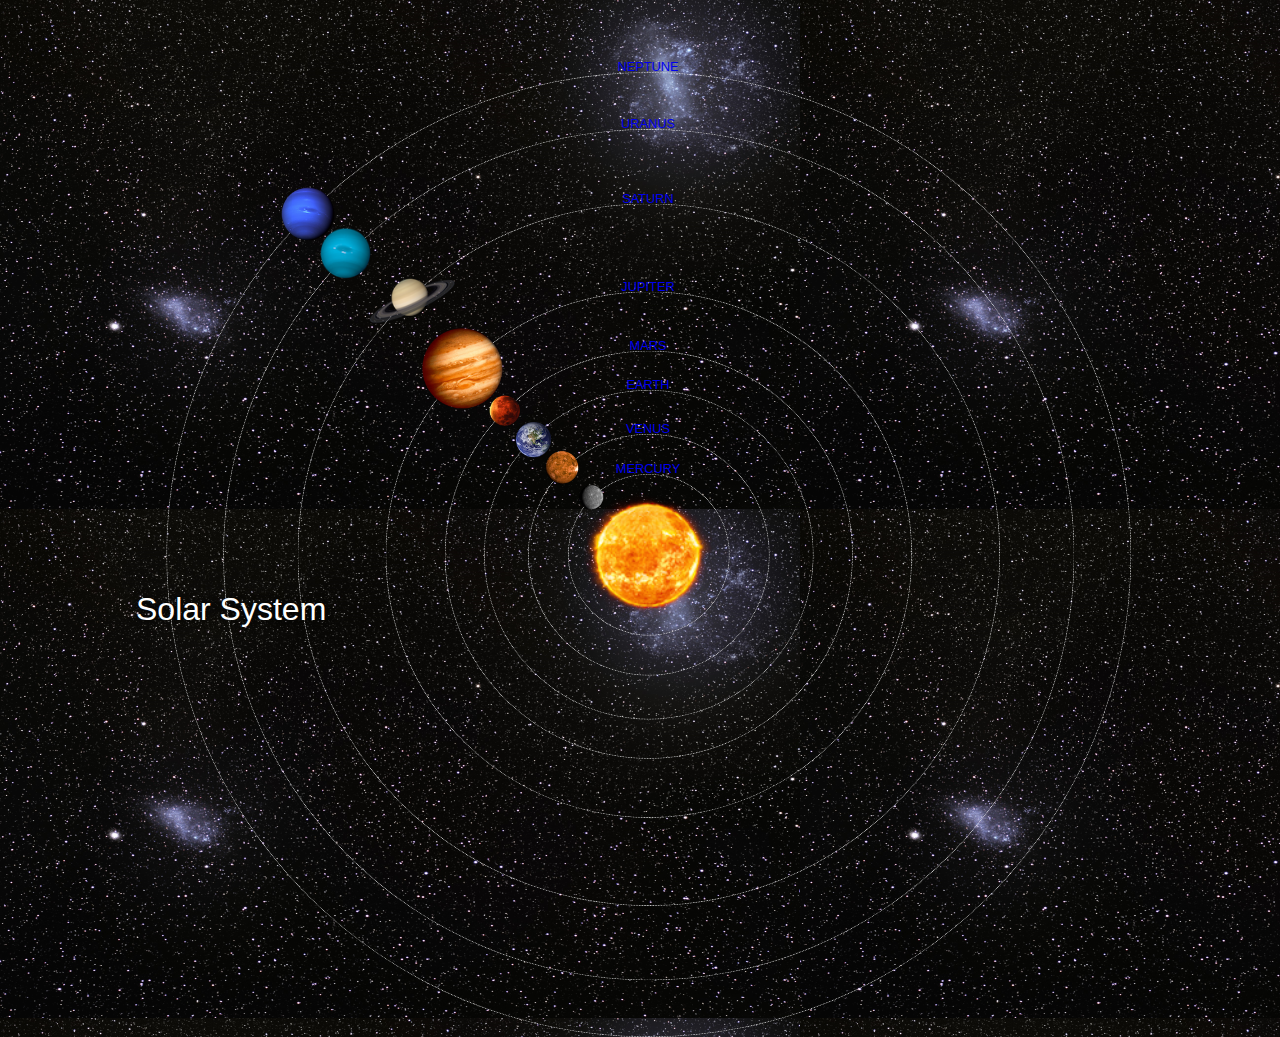
<file: index.html>
<!DOCTYPE html>
<html lang="en">
<head>
    <meta charset="UTF-8">
    <meta http-equiv="X-UA-Compatible" content="IE=edge">
    <meta name="viewport" content="width=device-width, initial-scale=1.0">
    <link rel="stylesheet" href="styles.css">
    <title>Solar System</title>
</head>
<body>
    <div id="container">
        <h1>Solar System</h1>
        <a href="sun.html"><img src="Images/sun.png" alt="" id="sun"></a>
        
        <div id="neptune-orbit">
            <a href="neptune.html"><img src="Images/neptune.png" id= "neptune" alt=""></a>
        </div>

        <div id="neptune-label" class="label-box">
            <a href="neptune.html">NEPTUNE</a>
        </div>

        <div id="uranus-orbit">
            <a href="uranus.html"><img src="Images/uranus.png" id="uranus"alt=""></a>
        </div>

        <div id="uranus-label" class="label-box">
            <a href="uranus.html">URANUS</a>
        </div>

        <div id="saturn-orbit">
            <a href="saturn.html"><img src="Images/saturn.png" id="saturn"alt=""></a>
        </div>

        <div id="saturn-label" class="label-box">
            <a href="saturn.html">SATURN</a>
        </div>

        <div id="jupiter-orbit">
            <a href="jupiter.html"><img src="Images/jupiter.png" id="jupiter"alt=""></a>
        </div>

        <div id="jupiter-label" class="label-box">
            <a href="jupiter.html">JUPITER</a>
        </div>

        <div id="mars-orbit">
            <a href="mars.html"><img src="Images/mars.png" id="mars"alt=""></a>
        </div>

        <div id="mars-label" class="label-box">
            <a href="mars.html">MARS</a>
        </div>

        <div id="earth-orbit">
            <a href="earth.html"><img src="Images/earth.png" id="earth"alt=""></a>
        </div>

        <div id="earth-label" class="label-box">
            <a href="earth.html">EARTH</a>
        </div>

        <div id="venus-orbit">
            <a href="venus.html"><img src="Images/venus.png" id="venus"alt=""></a>
        </div>

        <div id="venus-label" class="label-box">
            <a href="venus.html">VENUS</a>
        </div>

        <div id="mercury-orbit">
            <a href="mercury.html"><img src="Images/mercury.png" id="mercury"alt=""></a>
        </div>

        <div id="mercury-label" class="label-box">
            <a href="mercury.html">MERCURY</a>
        </div>

      


    </div>
</body>
</html>
</file>
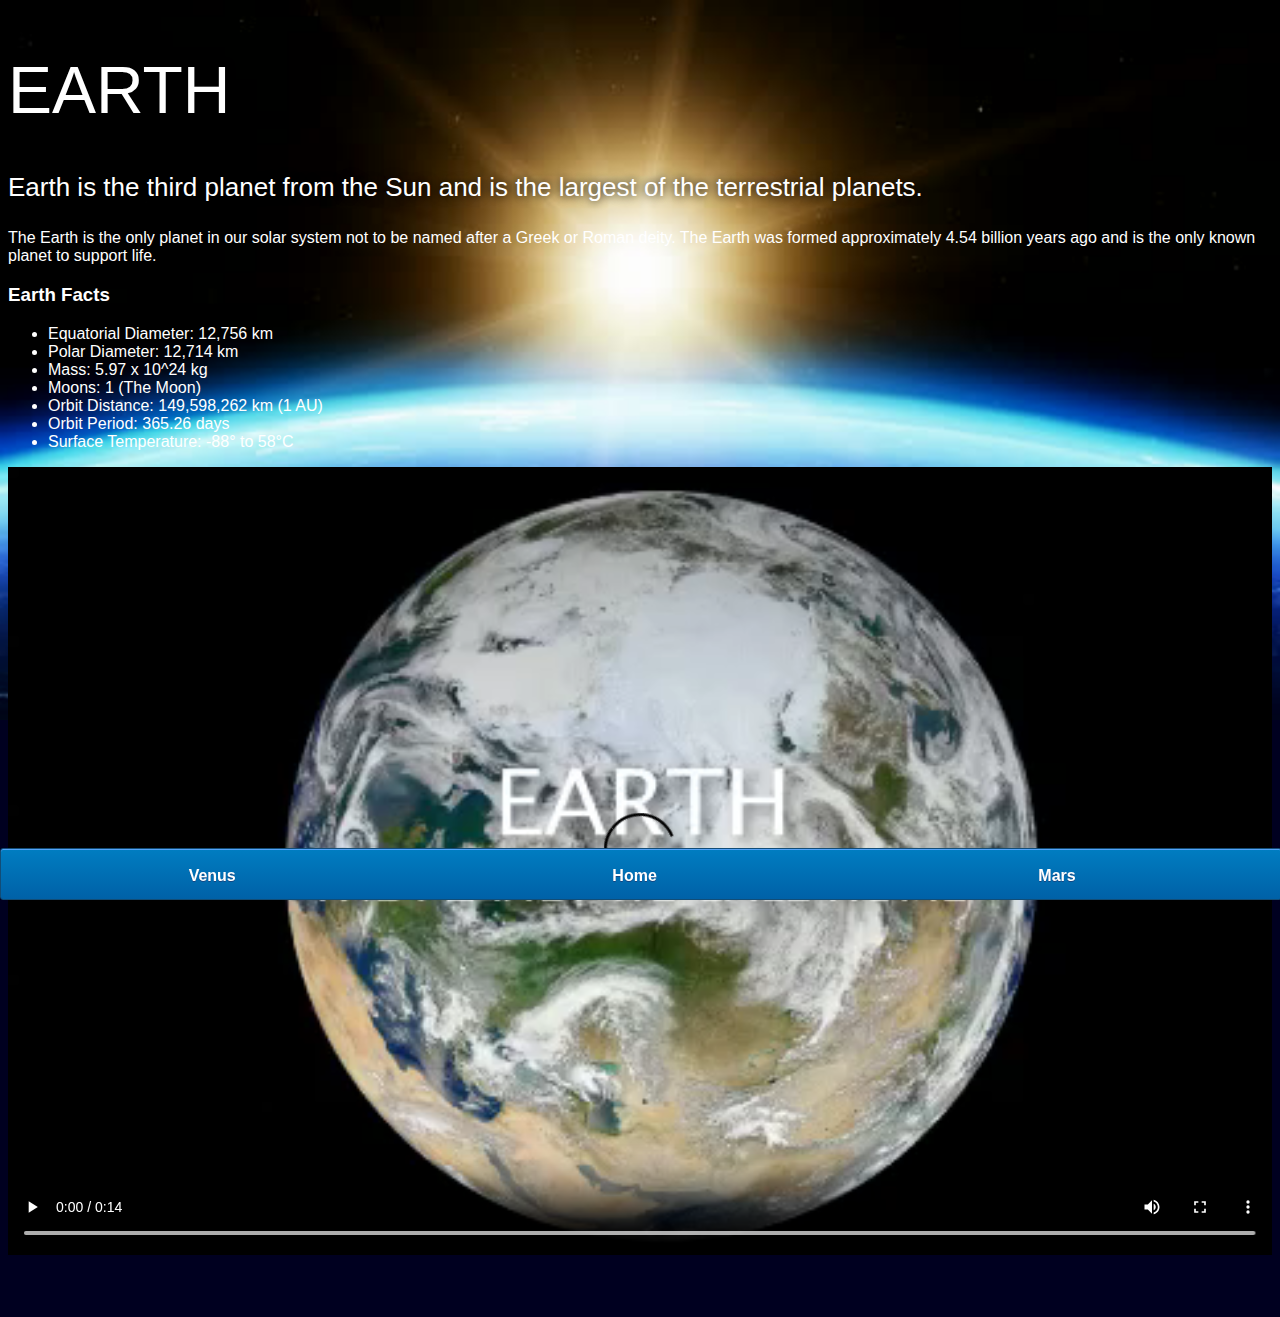
<file: earth.html>
<!DOCTYPE html>
<html lang="en">
<head>
    <meta charset="UTF-8">
    <meta http-equiv="X-UA-Compatible" content="IE=edge">
    <meta name="viewport" content="width=device-width, initial-scale=1.0">
    <link rel="stylesheet" href="style-pages.css">
    <title>Solar System</title>
</head>
<body>
    <div id="main">
        <div id="content">
            <h1>Earth</h1>
            <p class="intro">
                Earth is the third planet from the Sun and is the largest of the terrestrial planets. 
            </p>             

            <p>
                The Earth is the only planet in our solar system not to be named after a Greek or Roman deity. The Earth was formed approximately 4.54 billion years ago and is the only known planet to support life.
            </p>

            <h3>Earth Facts</h3>
            <ul>
                <li>Equatorial Diameter:	12,756 km</li>
                <li>Polar Diameter:	12,714 km</li>
                <li>Mass:	5.97 x 10^24 kg</li>
                <li>Moons:	1 (The Moon)</li>
                <li>Orbit Distance:	149,598,262 km (1 AU)</li>
                <li>Orbit Period:	365.26 days</li>
                <li>Surface Temperature:	-88&deg; to 58&deg;C</li>
            </ul>
            <video id="video" controls>
                <source src="videos/earth-video.mp4" type="video/mp4">
            </video>


        </div>
        <div id="tabs-bottom">
            <a href="venus.html">Venus</a>
            <a href="index.html">Home</a>
            <a href="mars.html">Mars</a>
        </div>
    </div>
</body>
</html>
</file>
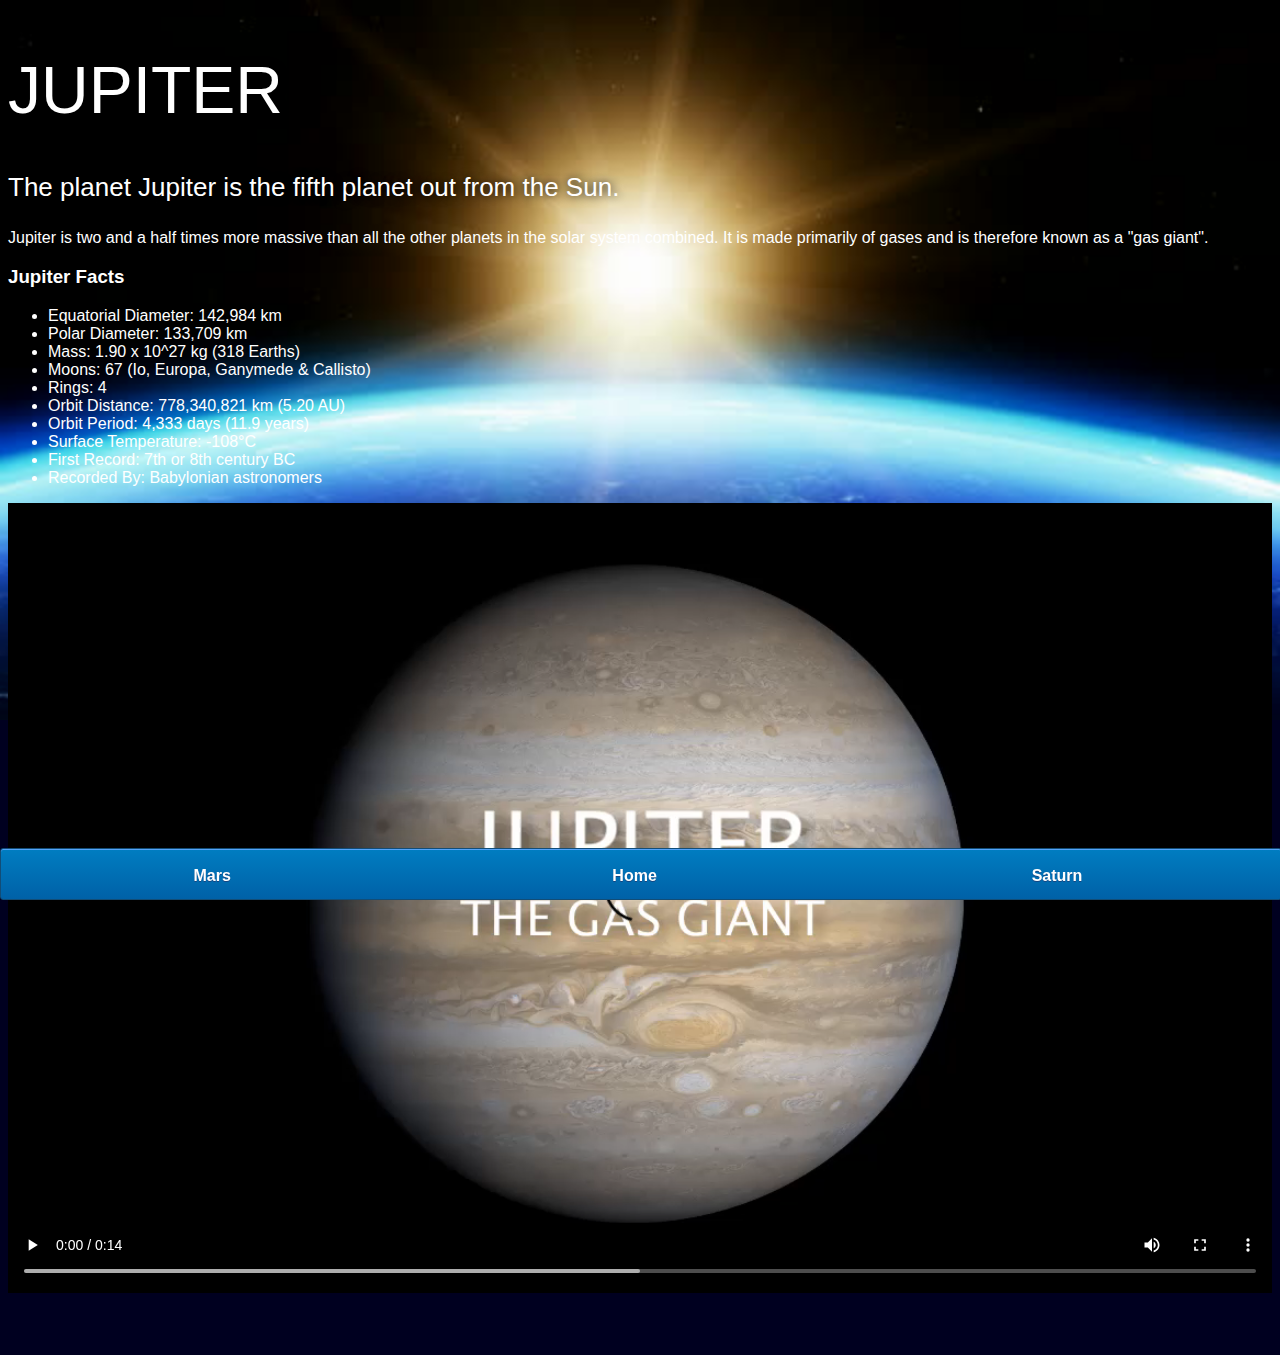
<file: jupiter.html>
<!DOCTYPE html>
<html lang="en">
<head>
    <meta charset="UTF-8">
    <meta http-equiv="X-UA-Compatible" content="IE=edge">
    <meta name="viewport" content="width=device-width, initial-scale=1.0">
    <link rel="stylesheet" href="style-pages.css">
    <title>Solar System</title>
</head>
<body>
    <div id="main">
        <div id="content">
            <h1>Jupiter</h1>
            <p class="intro">
                The planet Jupiter is the fifth planet out from the Sun.
            </p>             

            <p>
                Jupiter is two and a half times more massive than all the other planets in the solar system combined. It is made primarily of gases and is therefore known as a "gas giant".
            </p>

            <h3>Jupiter Facts</h3>
            <ul>
                <li>Equatorial Diameter:	142,984 km</li>
                <li>Polar Diameter:	133,709 km</li>
                <li>Mass:	1.90 x 10^27 kg (318 Earths)</li>
                <li>Moons:	67 (Io, Europa, Ganymede & Callisto)</li>
                <li>Rings:	4</li>
                <li>Orbit Distance:	778,340,821 km (5.20 AU)</li>
                <li>Orbit Period:	4,333 days (11.9 years)</li>
                <li>Surface Temperature:	-108&deg;C</li>
                <li>First Record:	7th or 8th century BC</li>
                <li>Recorded By:	Babylonian astronomers</li>
            </ul>
            <video id="video" controls>
                <source src="videos/jupiter-video.mp4" type="video/mp4">
            </video>


        </div>
        <div id="tabs-bottom">
            <a href="mars.html">Mars</a>
            <a href="index.html">Home</a>
            <a href="saturn.html">Saturn</a>
        </div>
    </div>
</body>
</html>
</file>
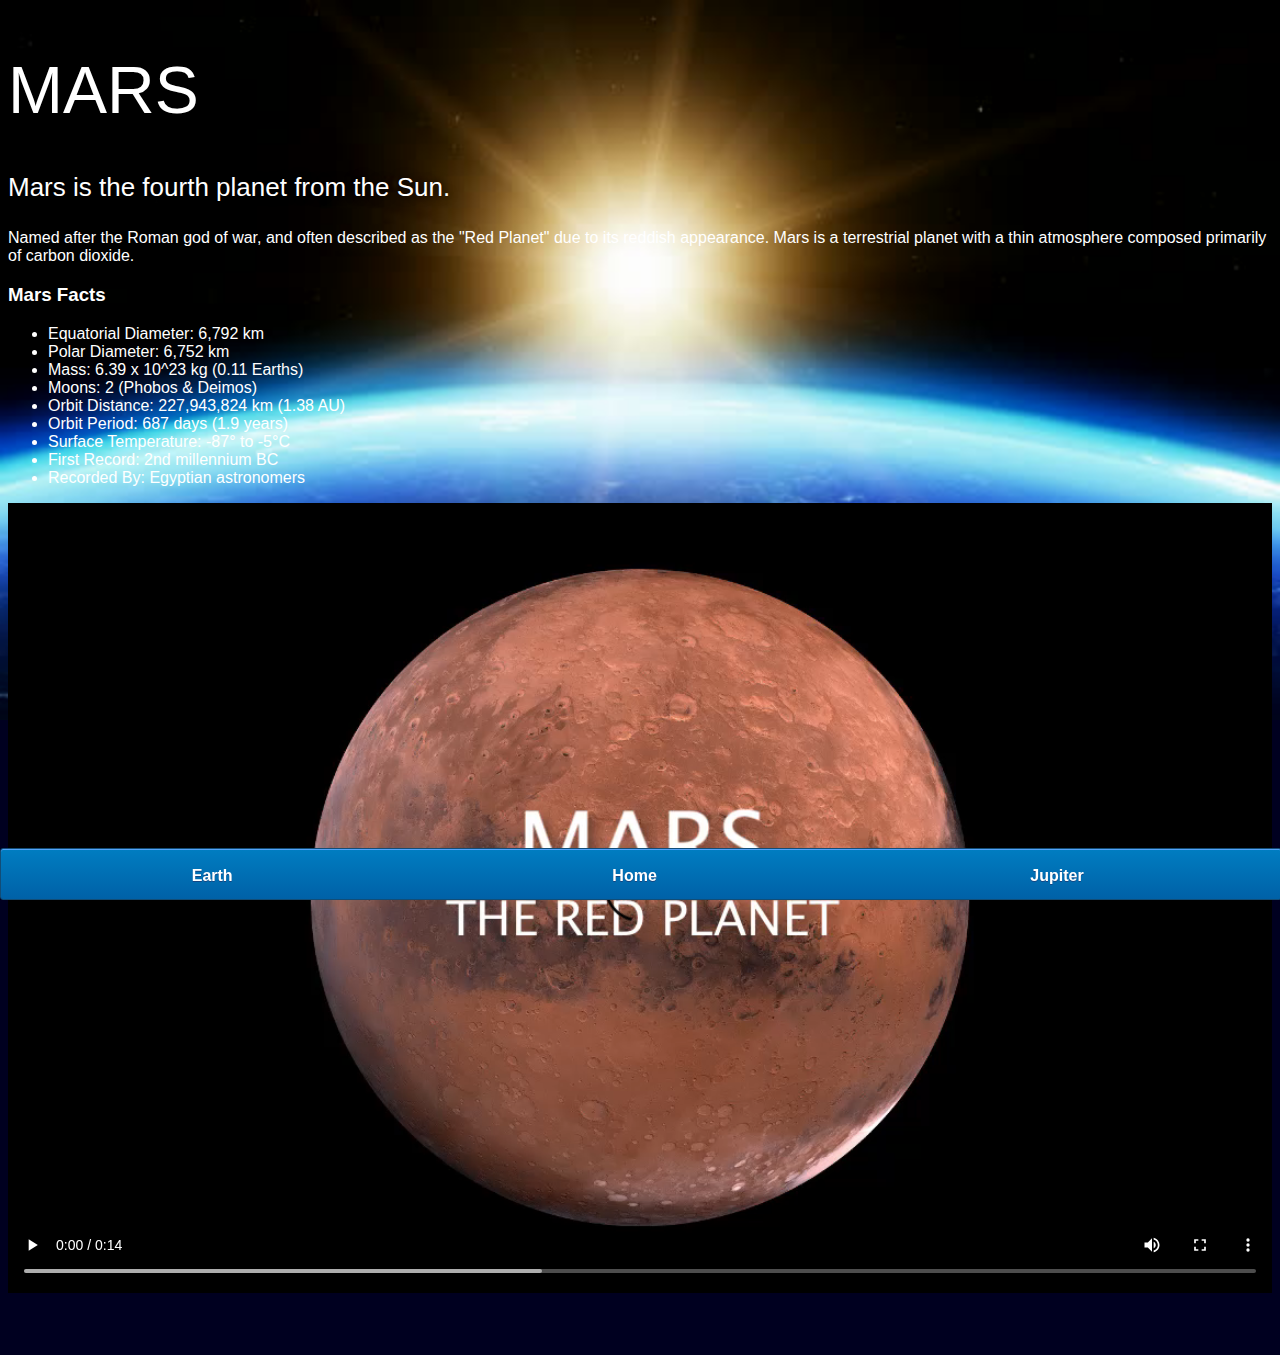
<file: mars.html>
<!DOCTYPE html>
<html lang="en">
<head>
    <meta charset="UTF-8">
    <meta http-equiv="X-UA-Compatible" content="IE=edge">
    <meta name="viewport" content="width=device-width, initial-scale=1.0">
    <link rel="stylesheet" href="style-pages.css">
    <title>Solar System</title>
</head>
<body>
    <div id="main">
        <div id="content">
            <h1>Mars</h1>
                <p class="intro">
                    Mars is the fourth planet from the Sun.  
                </p>             

                <p>
                    Named after the Roman god of war, and often described as the "Red Planet" due to its reddish appearance. Mars is a terrestrial planet with a thin atmosphere composed primarily of carbon dioxide.
                </p>

                <h3>Mars Facts</h3>
                <ul>
                    <li>Equatorial Diameter:	6,792 km</li>
                    <li>Polar Diameter:	6,752 km</li>
                    <li>Mass:	6.39 x 10^23 kg (0.11 Earths)</li>
                    <li>Moons:	2 (Phobos & Deimos)</li>
                    <li>Orbit Distance:	227,943,824 km (1.38 AU)</li>
                    <li>Orbit Period:	687 days (1.9 years)</li>
                    <li>Surface Temperature:	-87&deg; to -5&deg;C</li>
                    <li>First Record:	2nd millennium BC</li>
                    <li>Recorded By:	Egyptian astronomers</li>
                </ul>
                <video id="video" controls>
                    <source src="videos/mars-video.mp4" type="video/mp4">
                </video>
        </div>
        <div id="tabs-bottom">
            <a href="earth.html">Earth</a>
            <a href="index.html">Home</a>
            <a href="jupiter.html">Jupiter</a>
        </div>
    </div>
</body>
</html>
</file>
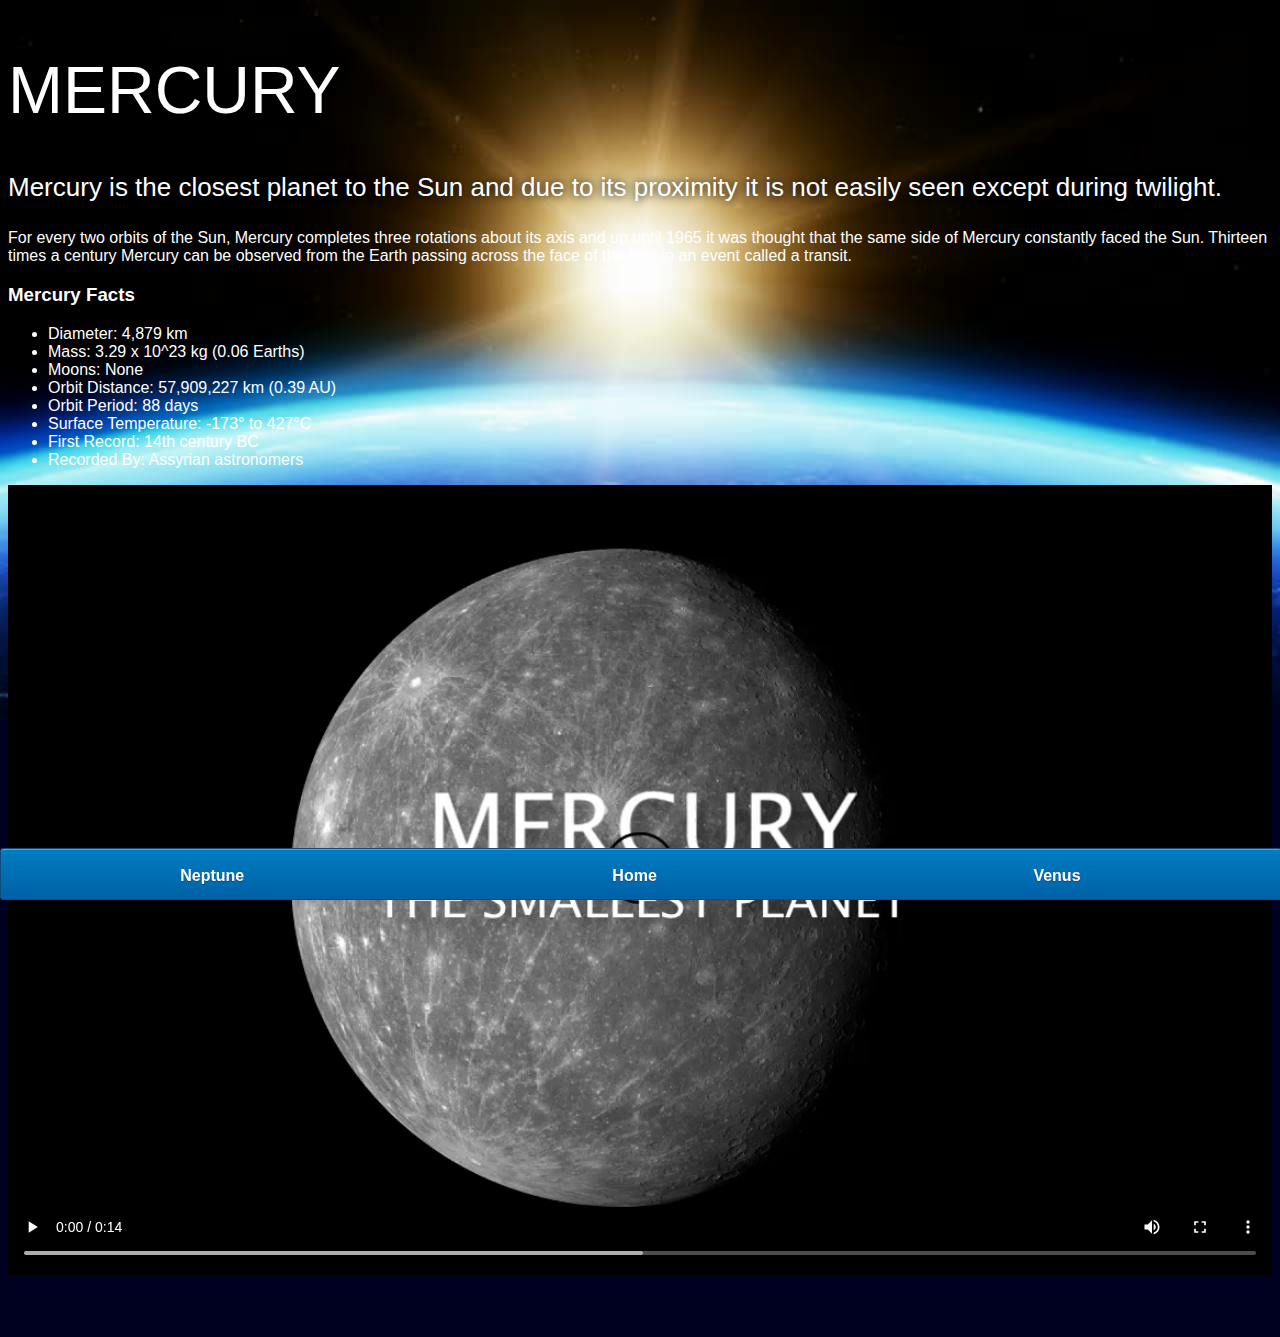
<file: mercury.html>
<!DOCTYPE html>
<html lang="en">
<head>
    <meta charset="UTF-8">
    <meta http-equiv="X-UA-Compatible" content="IE=edge">
    <meta name="viewport" content="width=device-width, initial-scale=1.0">
    <link rel="stylesheet" href="style-pages.css">
    <title>Solar System</title>
</head>
<body>
    <div id="main">
        <div id="content">
            <h1>Mercury</h1>
                <p class="intro">
                    Mercury is the closest planet to the Sun and due to its proximity it is not easily seen except during twilight. 
                </p>             

                <p>
                    For every two orbits of the Sun, Mercury completes three rotations about its axis and up until 1965 it was thought that the same side of Mercury constantly faced the Sun. Thirteen times a century Mercury can be observed from the Earth passing across the face of the Sun in an event called a transit.
                </p>

                <h3>Mercury Facts</h3>
                <ul>
                    <li>Diameter:	4,879 km</li>
                    <li>Mass:	3.29 x 10^23 kg (0.06 Earths)</li>
                    <li>Moons:	None</li>
                    <li>Orbit Distance:	57,909,227 km (0.39 AU)</li>
                    <li>Orbit Period:	88 days</li>
                    <li>Surface Temperature:	-173&deg; to 427&deg;C</li>
                    <li>First Record:	14th century BC</li>
                    <li>Recorded By:	Assyrian astronomers</li>
                </ul>
                <video id="video" controls>
                    <source src="videos/mercury-video.mp4" type="video/mp4">
                </video>

        </div>
        <div id="tabs-bottom">
            <a href="neptune.html">Neptune</a>
            <a href="index.html">Home</a>
            <a href="venus.html">Venus</a>
        </div>
    </div>
</body>
</html>
</file>
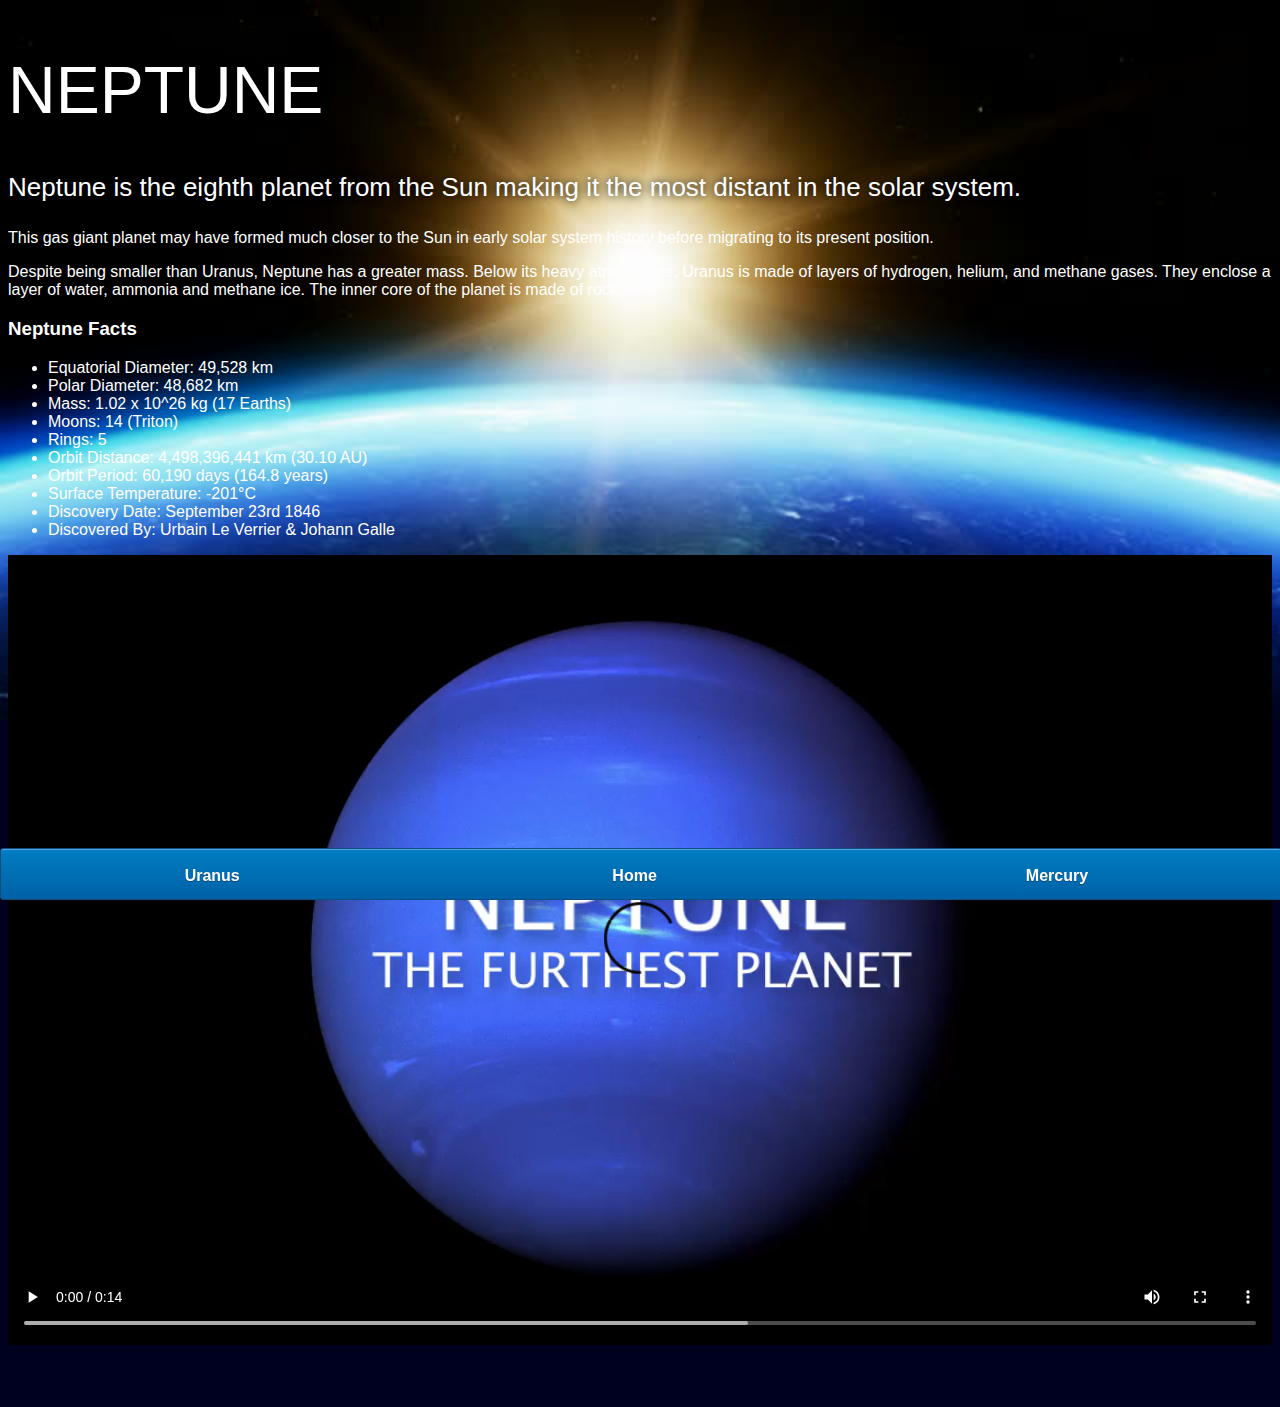
<file: neptune.html>
<!DOCTYPE html>
<html lang="en">
<head>
    <meta charset="UTF-8">
    <meta http-equiv="X-UA-Compatible" content="IE=edge">
    <meta name="viewport" content="width=device-width, initial-scale=1.0">
    <link rel="stylesheet" href="style-pages.css">
    <title>Solar System</title>
</head>
<body>
    <div id="main">
        <div id="content">
            <h1>Neptune</h1>
            <p class="intro">
                Neptune is the eighth planet from the Sun making it the most distant in the solar system. 
            </p>             
            <p>
                This gas giant planet may have formed much closer to the Sun in early solar system history before migrating to its present position.</p>

            <p>Despite being smaller than Uranus, Neptune has a greater mass. Below its heavy atmosphere, Uranus is made of layers of hydrogen, helium, and methane gases. They enclose a layer of water, ammonia and methane ice. The inner core of the planet is made of rock.</p>

            <h3>Neptune Facts</h3>
            <ul>
                <li>Equatorial Diameter:	49,528 km</li>
                <li>Polar Diameter:	48,682 km</li>
                <li>Mass:	1.02 x 10^26 kg (17 Earths)</li>
                <li>Moons:	14 (Triton)</li>
                <li>Rings:	5</li>
                <li>Orbit Distance:	4,498,396,441 km (30.10 AU)</li>
                <li>Orbit Period:	60,190 days (164.8 years)</li>
                <li>Surface Temperature:	-201&deg;C</li>
                <li>Discovery Date:	September 23rd 1846</li>
                <li>Discovered By:	Urbain Le Verrier & Johann Galle</li>
            </ul>

            <video id="video" controls>
                <source src="videos/neptune-video.mp4" type="video/mp4">
            </video>

        </div>
        <div id="tabs-bottom">
            <a href="uranus.html">Uranus</a>
            <a href="index.html">Home</a>
            <a href="mercury.html">Mercury</a>
        </div>
    </div>
</body>
</html>
</file>
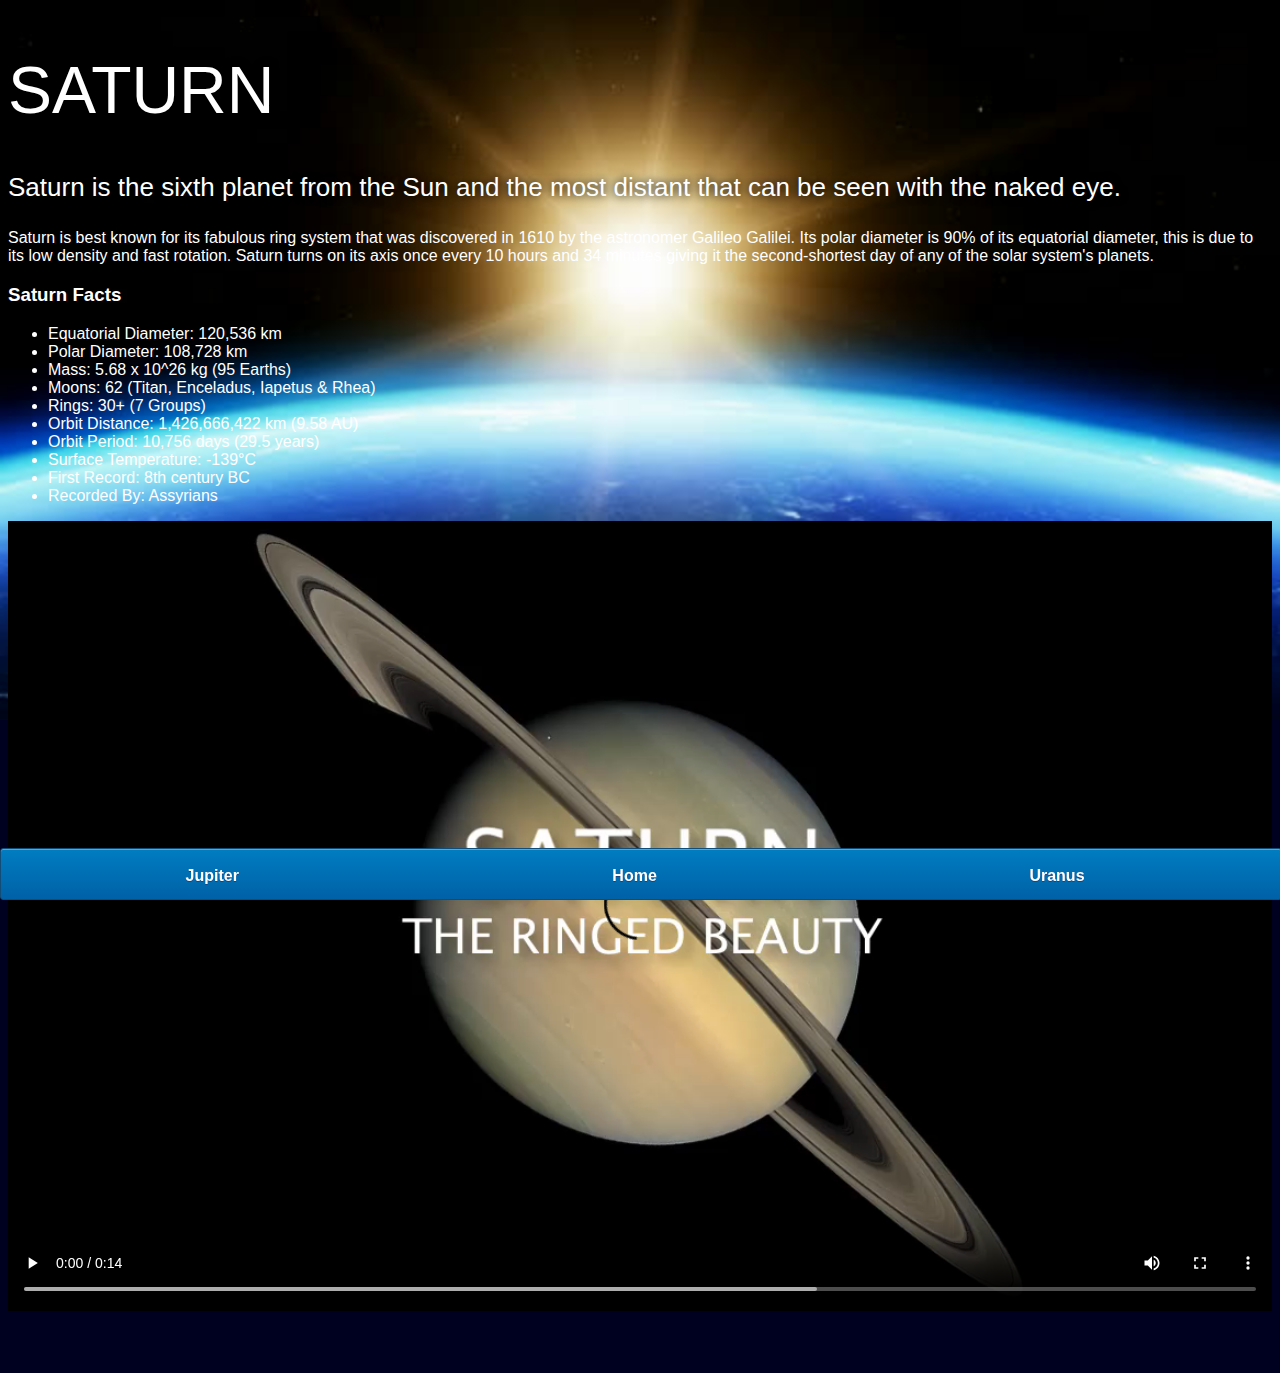
<file: saturn.html>
<!DOCTYPE html>
<html lang="en">
<head>
    <meta charset="UTF-8">
    <meta http-equiv="X-UA-Compatible" content="IE=edge">
    <meta name="viewport" content="width=device-width, initial-scale=1.0">
    <link rel="stylesheet" href="style-pages.css">
    <title>Solar System</title>
</head>
<body>
    <div id="main">
        <div id="content">
            <h1>Saturn</h1>
            <p class="intro">
                Saturn is the sixth planet from the Sun and the most distant that can be seen with the naked eye.
            </p>             

            <p>
                Saturn is best known for its fabulous ring system that was discovered in 1610 by the astronomer Galileo Galilei. Its polar diameter is 90% of its equatorial diameter, this is due to its low density and fast rotation. Saturn turns on its axis once every 10 hours and 34 minutes giving it the second-shortest day of any of the solar system's planets.
            </p>

            <h3>Saturn Facts</h3>
            <ul>
                <li>Equatorial Diameter:	120,536 km</li>
                <li>Polar Diameter:	108,728 km</li>
                <li>Mass:	5.68 x 10^26 kg (95 Earths)</li>
                <li>Moons:	62 (Titan, Enceladus, Iapetus & Rhea)</li>
                <li>Rings:	30+ (7 Groups)</li>
                <li>Orbit Distance:	1,426,666,422 km (9.58 AU)</li>
                <li>Orbit Period:	10,756 days (29.5 years)</li>
                <li>Surface Temperature:	-139&deg;C</li>
                <li>First Record:	8th century BC</li>
                <li>Recorded By:	Assyrians</li>
            </ul>
            <video id="video" controls>
                <source src="videos/saturn-video.mp4" type="video/mp4">
            </video>
        </div>
        <div id="tabs-bottom">
            <a href="jupiter.html">Jupiter</a>
            <a href="index.html">Home</a>
            <a href="uranus.html">Uranus</a>
        </div>
    </div>
</body>
</html>
</file>
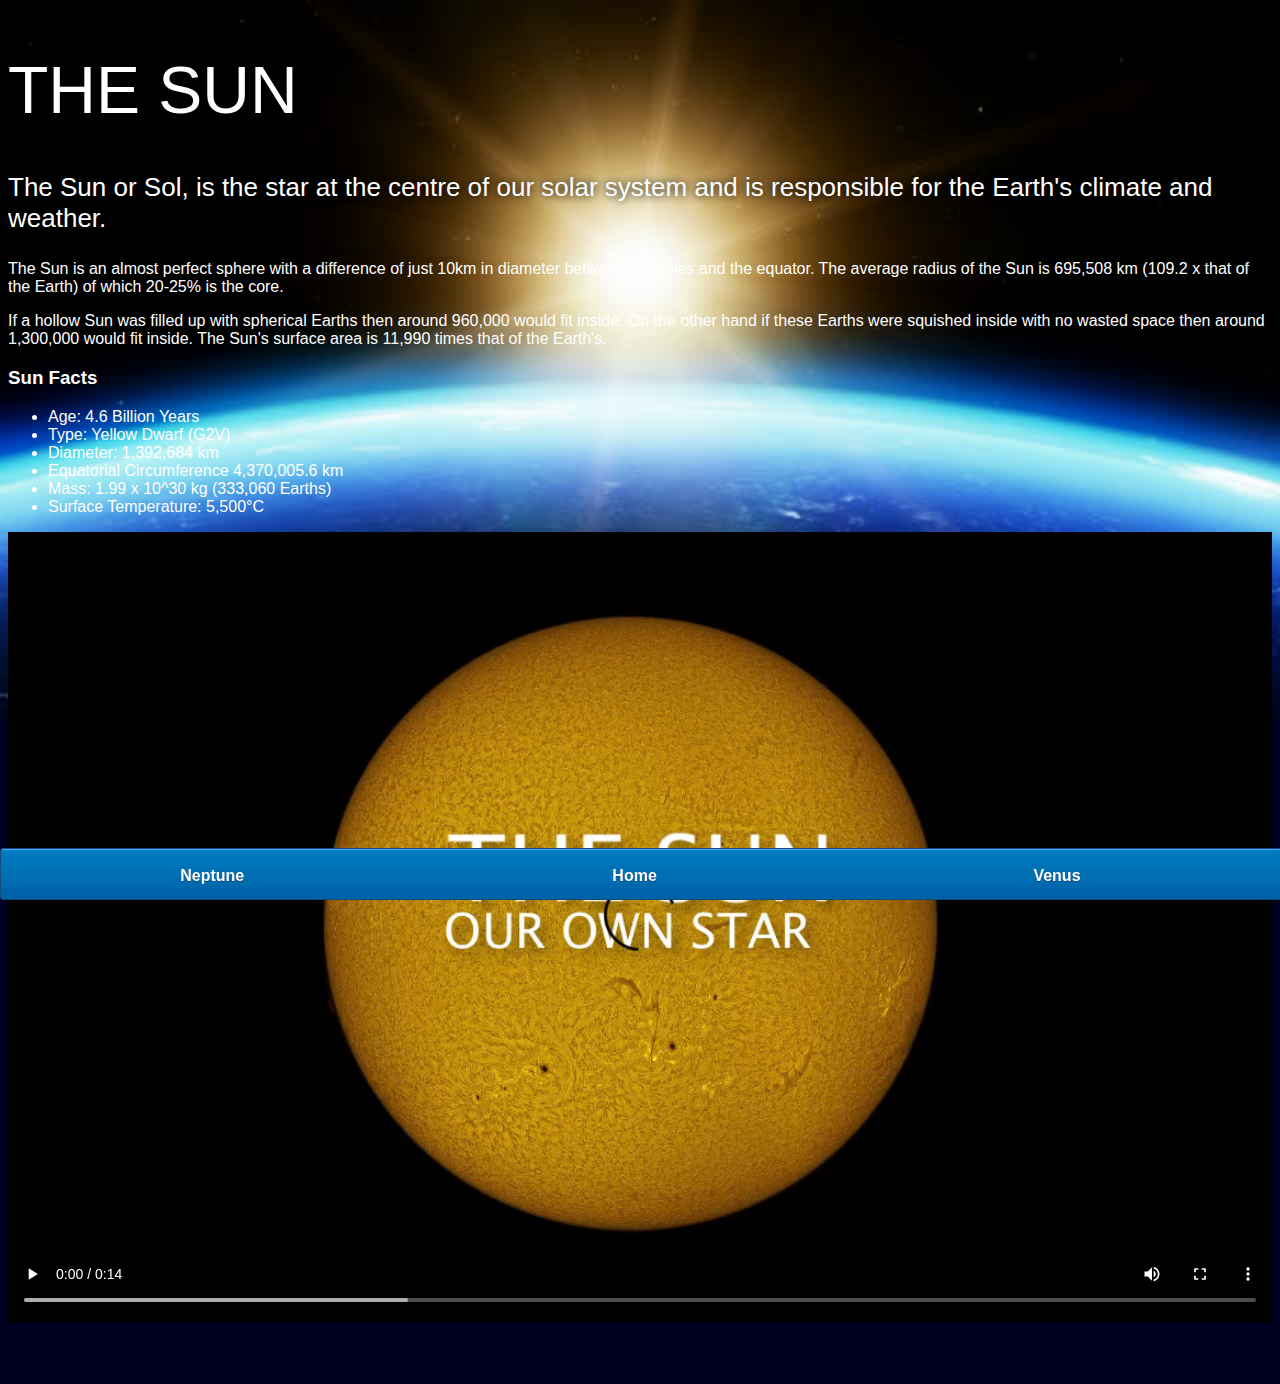
<file: sun.html>
<!DOCTYPE html>
<html lang="en">
<head>
    <meta charset="UTF-8">
    <meta http-equiv="X-UA-Compatible" content="IE=edge">
    <meta name="viewport" content="width=device-width, initial-scale=1.0">
    <link rel="stylesheet" href="style-pages.css">
    <title>Solar System</title>
</head>
<body>
    <div id="main">
        <div id="content">
            <h1>The Sun</h1>
                <p class="intro">
                    The Sun or Sol, is the star at the centre of our solar system and is responsible for the Earth's climate and weather. 
                </p>             

                <p>
                    The Sun is an almost perfect sphere with a difference of just 10km in diameter between the poles and the equator. The average radius of the Sun is 695,508 km (109.2 x that of the Earth) of which 20-25% is the core.
                </p>
                <p>
                    If a hollow Sun was filled up with spherical Earths then around 960,000 would fit inside. On the other hand if these Earths were squished inside with no wasted space then around 1,300,000 would fit inside. The Sun's surface area is 11,990 times that of the Earth's.
                </p>

                <h3>Sun Facts</h3>
                <ul>
                    <li>Age:	4.6 Billion Years</li>
                    <li>Type:	Yellow Dwarf (G2V)</li>
                    <li>Diameter:	1,392,684 km</li>
                    <li>Equatorial Circumference	4,370,005.6 km</li>
                    <li>Mass:	1.99 x 10^30 kg (333,060 Earths)</li>
                    <li>Surface Temperature:	5,500°C</li>
                </ul>
                <video id="video" controls>
                    <source src="videos/sun-video.mp4" type="video/mp4">
                </video>
        </div>
        <div id="tabs-bottom">
            <a href="neptune.html">Neptune</a>
            <a href="index.html">Home</a>
            <a href="venus.html">Venus</a>
        </div>
    </div>
</body>
</html>
</file>
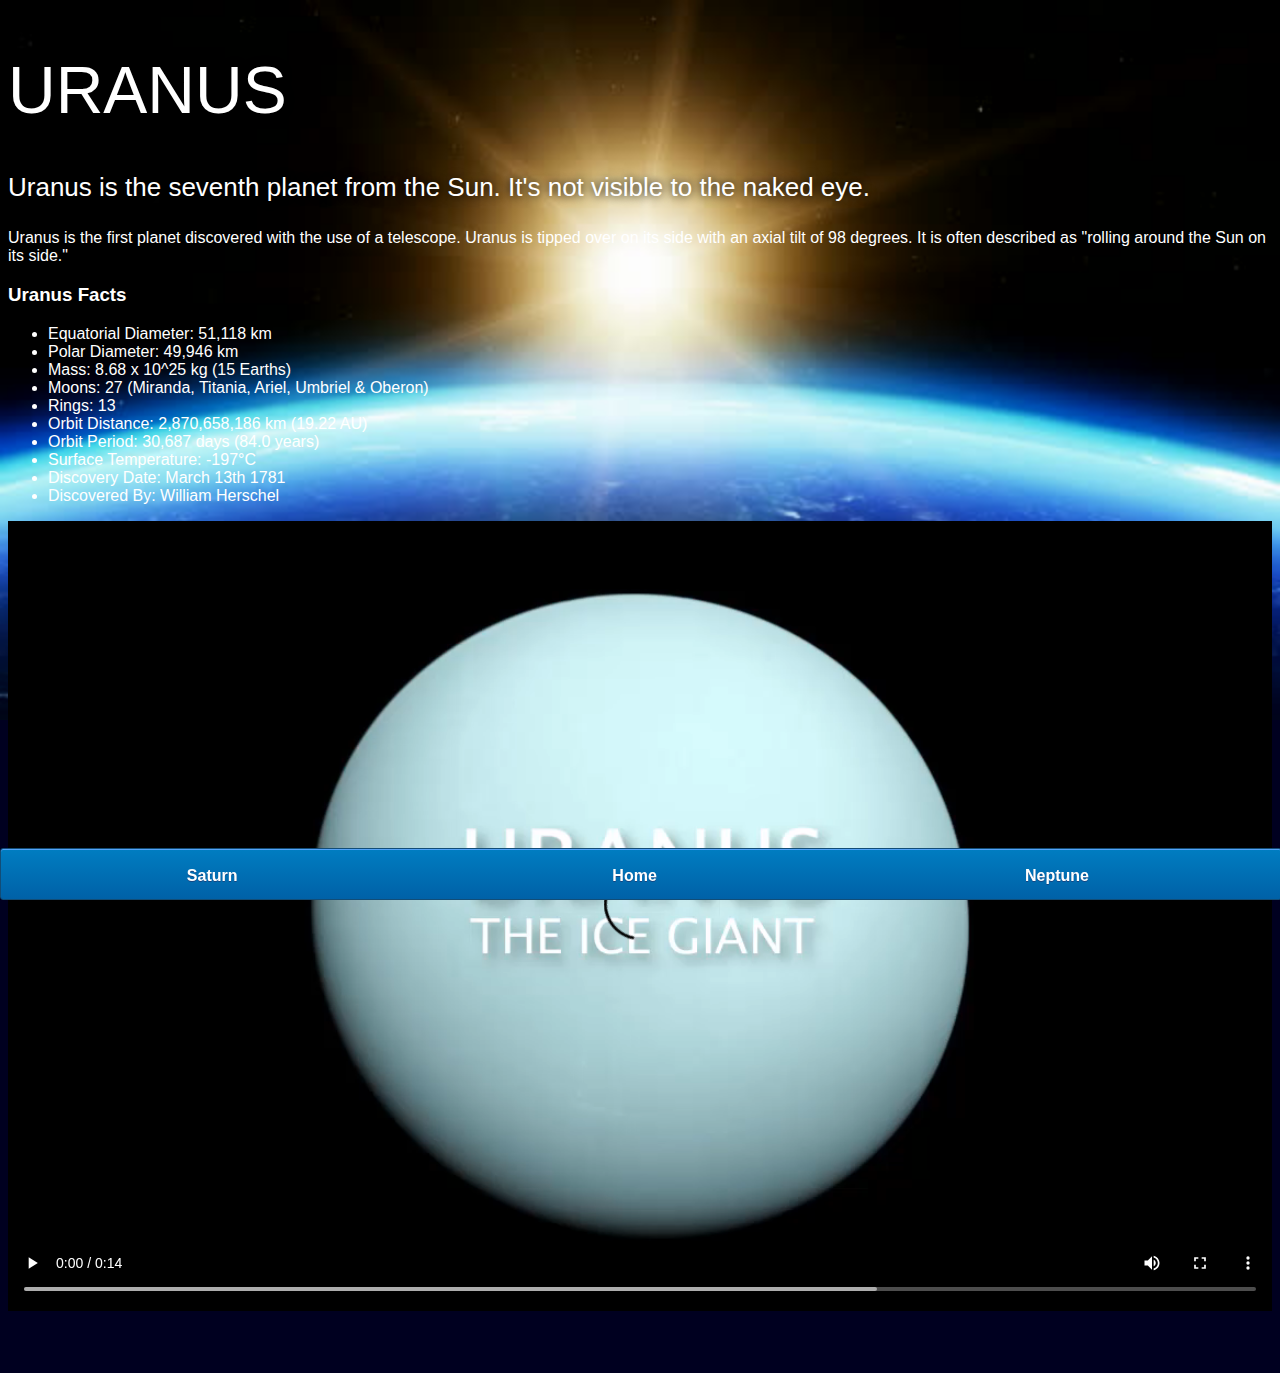
<file: uranus.html>
<!DOCTYPE html>
<html lang="en">
<head>
    <meta charset="UTF-8">
    <meta http-equiv="X-UA-Compatible" content="IE=edge">
    <meta name="viewport" content="width=device-width, initial-scale=1.0">
    <link rel="stylesheet" href="style-pages.css">
    <title>Solar System</title>
</head>
<body>
    <div id="main">
        <div id="content">
            <h1>Uranus</h1>
            <p class="intro">
                Uranus is the seventh planet from the Sun. It's not visible to the naked eye.
            </p>             

            <p>
                Uranus is the first planet discovered with the use of a telescope. Uranus is tipped over on its side with an axial tilt of 98 degrees. It is often described as "rolling around the Sun on its side."
            </p>

            <h3>Uranus Facts</h3>
            <ul>
                <li>Equatorial Diameter:	51,118 km</li>
                <li>Polar Diameter:	49,946 km</li>
                <li>Mass:	8.68 x 10^25 kg (15 Earths)</li>
                <li>Moons:	27 (Miranda, Titania, Ariel, Umbriel & Oberon)</li>
                <li>Rings:	13</li>
                <li>Orbit Distance:	2,870,658,186 km (19.22 AU)</li>
                <li>Orbit Period:	30,687 days (84.0 years)</li>
                <li>Surface Temperature:	-197&deg;C</li>
                <li>Discovery Date:	March 13th 1781</li>
                <li>Discovered By:	William Herschel</li>
            </ul>
            <video id="video" controls>
                <source src="videos/uranus-video.mp4" type="video/mp4">
            </video>

        </div>
        <div id="tabs-bottom">
            <a href="saturn.html">Saturn</a>
            <a href="index.html">Home</a>
            <a href="neptune.html">Neptune</a>
        </div>
    </div>
</body>
</html>
</file>
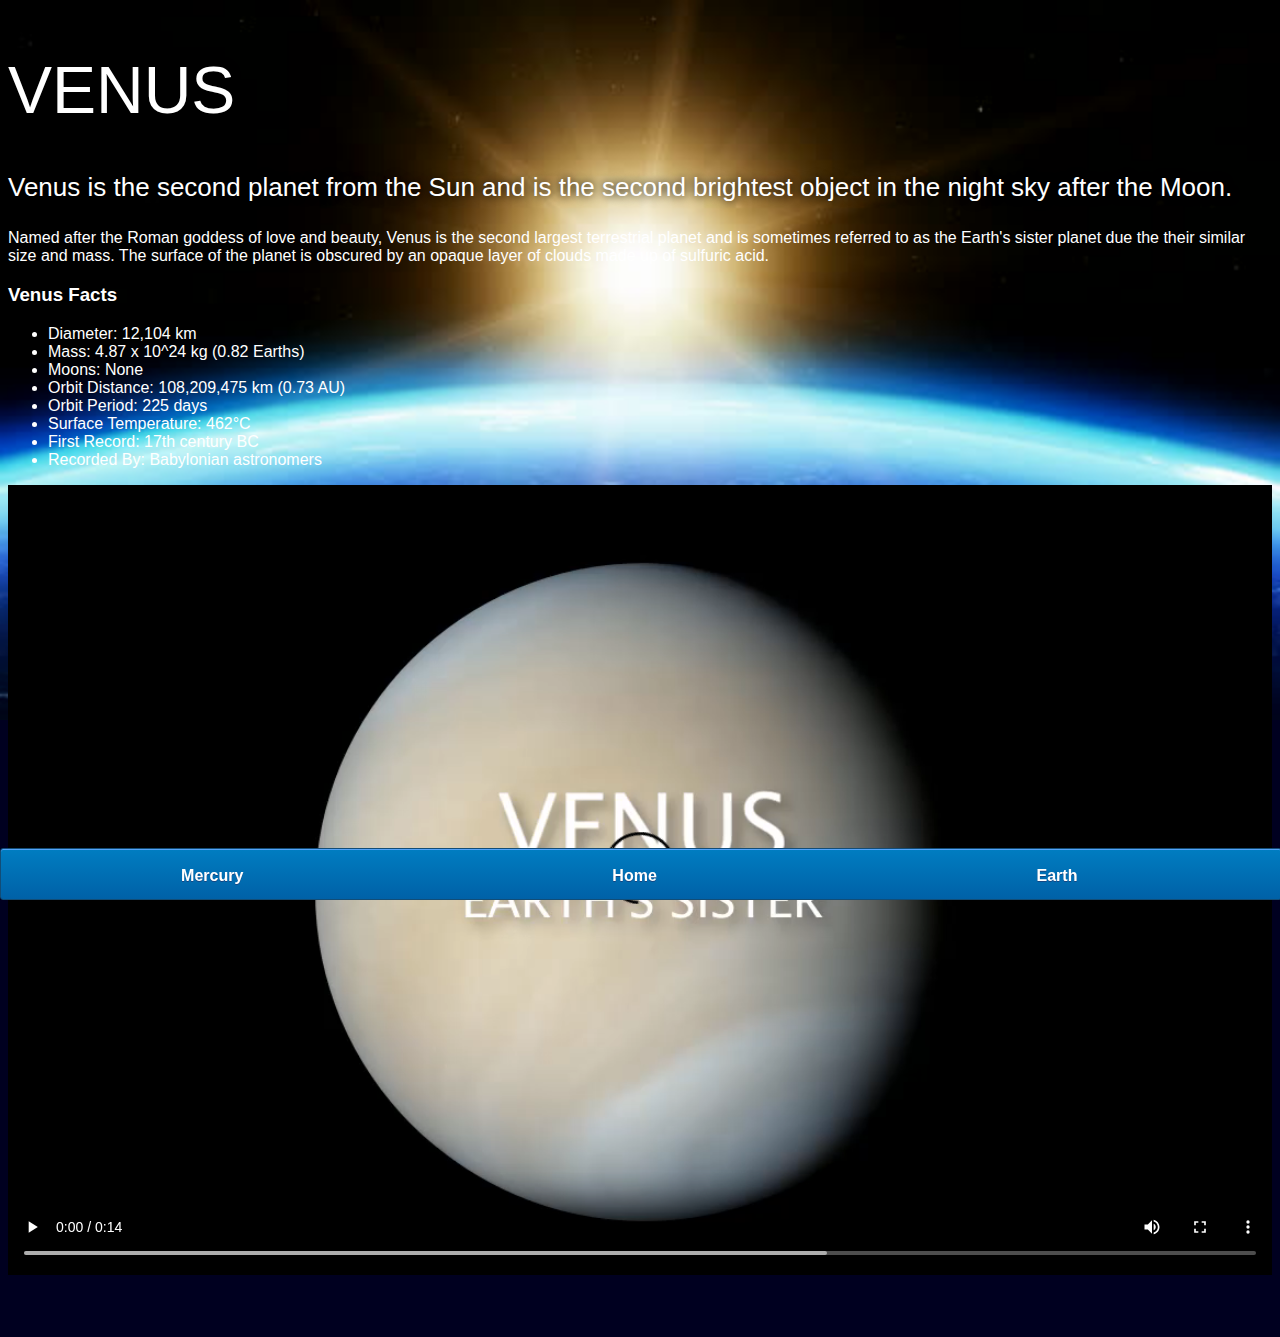
<file: venus.html>
<!DOCTYPE html>
<html lang="en">
<head>
    <meta charset="UTF-8">
    <meta http-equiv="X-UA-Compatible" content="IE=edge">
    <meta name="viewport" content="width=device-width, initial-scale=1.0">
    <link rel="stylesheet" href="style-pages.css">
    <title>Solar System</title>
</head>
<body>
    <div id="main">
        <div id="content">
            <h1>Venus</h1>
            <p class="intro">
                Venus is the second planet from the Sun and is the second brightest object in the night sky after the Moon. 
            </p>             

            <p>
                Named after the Roman goddess of love and beauty, Venus is the second largest terrestrial planet and is sometimes referred to as the Earth's sister planet due the their similar size and mass. The surface of the planet is obscured by an opaque layer of clouds made up of sulfuric acid.
            </p>

            <h3>Venus Facts</h3>
            <ul>
                <li>Diameter:	12,104 km</li>
                <li>Mass:	4.87 x 10^24 kg (0.82 Earths)</li>
                <li>Moons:	None</li>
                <li>Orbit Distance:	108,209,475 km (0.73 AU)</li>
                <li>Orbit Period:	225 days</li>
                <li>Surface Temperature:	462&deg;C</li>
                <li>First Record:	17th century BC</li>
                <li>Recorded By:	Babylonian astronomers</li>
            </ul>
            <video id="video" controls>
                <source src="videos/venus-video.mp4" type="video/mp4">
            </video>

        </div>
        <div id="tabs-bottom">
            <a href="mercury.html">Mercury</a>
            <a href="index.html">Home</a>
            <a href="earth.html">Earth</a>
        </div>
    </div>
</body>
</html>
</file>
<file: styles.css>
body{
    width: 100%;
    height: 100%;
    background: url('Images/space.png');
    overflow: hidden;
}

h1{
    font-family: sans-serif;
    font-weight: 100;
    font-size: 40px;
    text-shadow: 0 0 10px #000000;
    color: white;
}

/* ========================== SUN ================================= */

#sun{
    position: absolute;
    z-index: 1000;
    width: 160px;
    bottom: 10px;
    left: 50%;
    margin-left: -80px;
}

/* ========================== NEPTUNE ================================= */
#neptune{
    width: 66px;
    height: 66px;
    margin:143px;
    z-index: 1000;
    animation: spin-right 8s linear infinite;
    -webkit-animation: spin-right 8s linear infinite;
}

#neptune-orbit{
    position: absolute;
    width: 1204px;
    height: 1204px;
    bottom: -512px;
    left: 50%;
    margin-left: -602px;
    border: 1px dotted white;
    border-radius: 50%;
    animation: spin-left 14s linear infinite;
    -webkit-animation:spin-left 14s linear infinite ;
}

#neptune-label{
    bottom: 692px;
}
/* ========================== PLEASE REMOVE ================================= */
#container{
    transform: scale(.8, 0.8) translate(0, 700px);
}

/* ========================== LABEL BOX ================================= */
.label-box{
    position:absolute;
    width: 150px;
    left: 50%;
    margin-left: -75px;
    text-align: center;
    color: white;
    font-weight: 100;
    font-family: sans-serif;
}

.label-box a{
    text-decoration: none;
    padding: 0;
    margin: 0;

}

.label-box a:visited{
    color: white;
}
/* ========================== URANUS ================================= */

#uranus{
    width: 66px;
    height: 66px;
    margin:120px;
    z-index: 1000;
    animation: spin-right 8s linear infinite;
    -webkit-animation: spin-right 8s linear infinite;
}

#uranus-orbit{
    position: absolute;
    width: 1062px;
    height: 1062px;
    bottom: -441px;
    left: 50%;
    margin-left: -531px;
    border: 1px dotted white;
    border-radius: 50%;
    animation: spin-left 15s linear infinite;
    -webkit-animation:spin-left 15s linear infinite ;
}

#uranus-label{
    bottom: 620px;
}
/* ========================== SATURN ================================= */
#saturn{
    width: 110px;
    margin:85px;
    z-index: 1000;
    animation: spin-right 13s linear infinite;
    -webkit-animation: spin-right 13s linear infinite;
}

#saturn-orbit{
    position: absolute;
    width: 876px;
    height: 876px;
    bottom: -348px;
    left: 50%;
    margin-left: -438px;
    border: 1px dotted white;
    border-radius: 50%;
    animation: spin-left 13s linear infinite;
    -webkit-animation:spin-left 13s linear infinite ;
}

#saturn-label{
    bottom: 527px;
}
/* ========================== JUPITER ================================= */
#jupiter{
    width: 100px;
    height: 100px;
    margin:45px;
    z-index: 1000;
    animation: spin-right 10s linear infinite;
    -webkit-animation: spin-right 10s linear infinite;
}

#jupiter-orbit{
    position: absolute;
    width: 656px;
    height: 656px;
    bottom: -238px;
    left: 50%;
    margin-left: -328px;
    border: 1px dotted white;
    border-radius: 50%;
    animation: spin-left 10s linear infinite;
    -webkit-animation:spin-left 10s linear infinite ;
}

#jupiter-label{
    bottom: 417px;
}
/* ========================== MARS ================================= */
#mars{
    width: 38px;
    height: 38px;
    margin: 55px;
    z-index: 1000;
    animation: spin-right 3s linear infinite;
    -webkit-animation: spin-right 3s linear infinite;
}

#mars-orbit{
    position: absolute;
    width: 508px;
    height: 508px;
    bottom: -164px;
    left: 50%;
    margin-left: -254px;
    border: 1px dotted white;
    border-radius: 50%;
    animation: spin-left 4s linear infinite;
    -webkit-animation: spin-left 4s linear infinite;
}

#mars-label{
    bottom: 343px;
}
/* ========================== EARTH ================================= */
#earth{
    width: 50px;
    height: 50px;
    margin: 36px;
    z-index: 1000;
    animation: spin-right 3s linear infinite;
    -webkit-animation: spin-right 3s linear infinite;
}

#earth-orbit{
    position: absolute;
    width: 410px;
    height: 410px;
    bottom: -115px;
    left: 50%;
    margin-left: -205px;
    border: 1px dotted white;
    border-radius: 50%;
    animation: spin-left 5s linear infinite;
    -webkit-animation: spin-left 5s linear infinite;
}

#earth-label{
    bottom: 294px;
}
/* ========================== VENUS ================================= */
#venus{
    width: 50px;
    height: 50px;
    margin: 16px;
    z-index: 1000;}

#venus-orbit{
    position: absolute;
    width: 300px;
    height: 300px;
    bottom: -60px;
    left: 50%;
    margin-left: -150px;
    border: 1px dotted white;
    border-radius: 50%;
    animation: spin-left 4s linear infinite;
    -webkit-animation: spin-left 4s linear infinite;
}

#venus-label{
    bottom: 239px;
}
/* ========================== MERCURY ================================= */
#mercury{
    width: 40px;
    height: 40px;
    margin: 8px;
    z-index: 1000;
}

#mercury-orbit{
    position: absolute;
    z-index: 1;
    width: 200px;
    height: 200px;
    bottom: -10px;
    left: 50%;
    margin-left: -100px;
    border: 1px dotted white;
    border-radius: 50%;
    animation: spin-left 2s linear infinite;
    -webkit-animation: spin-left 2s linear infinite;
}

#mercury-label{
    bottom: 189px;
}
/* ========================== ANIMATION ================================= */

@keyframes spin-left{
    100%{
        transform: rotate(-360deg);
        -webkit-transform: rotate(-360deg) ;

    }
}

@keyframes spin-right{
    100%{
        transform: rotate(360deg);
        -webkit-transform: rotate(360deg) ;

    }
}
</file>
<file: style-pages.css>
body{
    margin: 0;
    padding: 0;
    width: 100%;
    background-color: #000020;
    font-family: sans-serif;
    background-image: url('Images/earth-sunrise.jpg');
    background-repeat: no-repeat;
    background-size: 100%;
    color: #ffffff;
}

h1{
    font-weight: 100;
    font-size: 66px;
    text-shadow: 0 0 10px #000000;
    text-transform: uppercase;
}

p.intro{
    font-size: 26px;
    font-weight: 200;
    text-shadow: 0 0 10px #000000;
}

#content{
    margin-bottom: 50px;
    padding: 8px;
}

#video{
    width: 100%;
}

/* ============================BOTTOM TABS================================ */

#tabs-bottom{
    position: fixed;
    bottom: 0;
    left: 0;
    z-index: 500;
    display: inline-block;
    width: 100%;
    height: 50px;

    box-shadow: inset 0px 1px 0px 0px #54a3f7;
    background: linear-gradient(#007dc1, #0061a7);
    border-radius: 3px;
    border: 1px solid #124d77;
}

#tabs-bottom a{
    float: left;
    display: block;
    width:33%;
    height: 35px;
    font-weight: 700;
    color: white;
    text-align: center;
    text-decoration: none;
    text-shadow: 0px 1px 0px #154682;
    padding-top: 18px;
    

}
</file>
